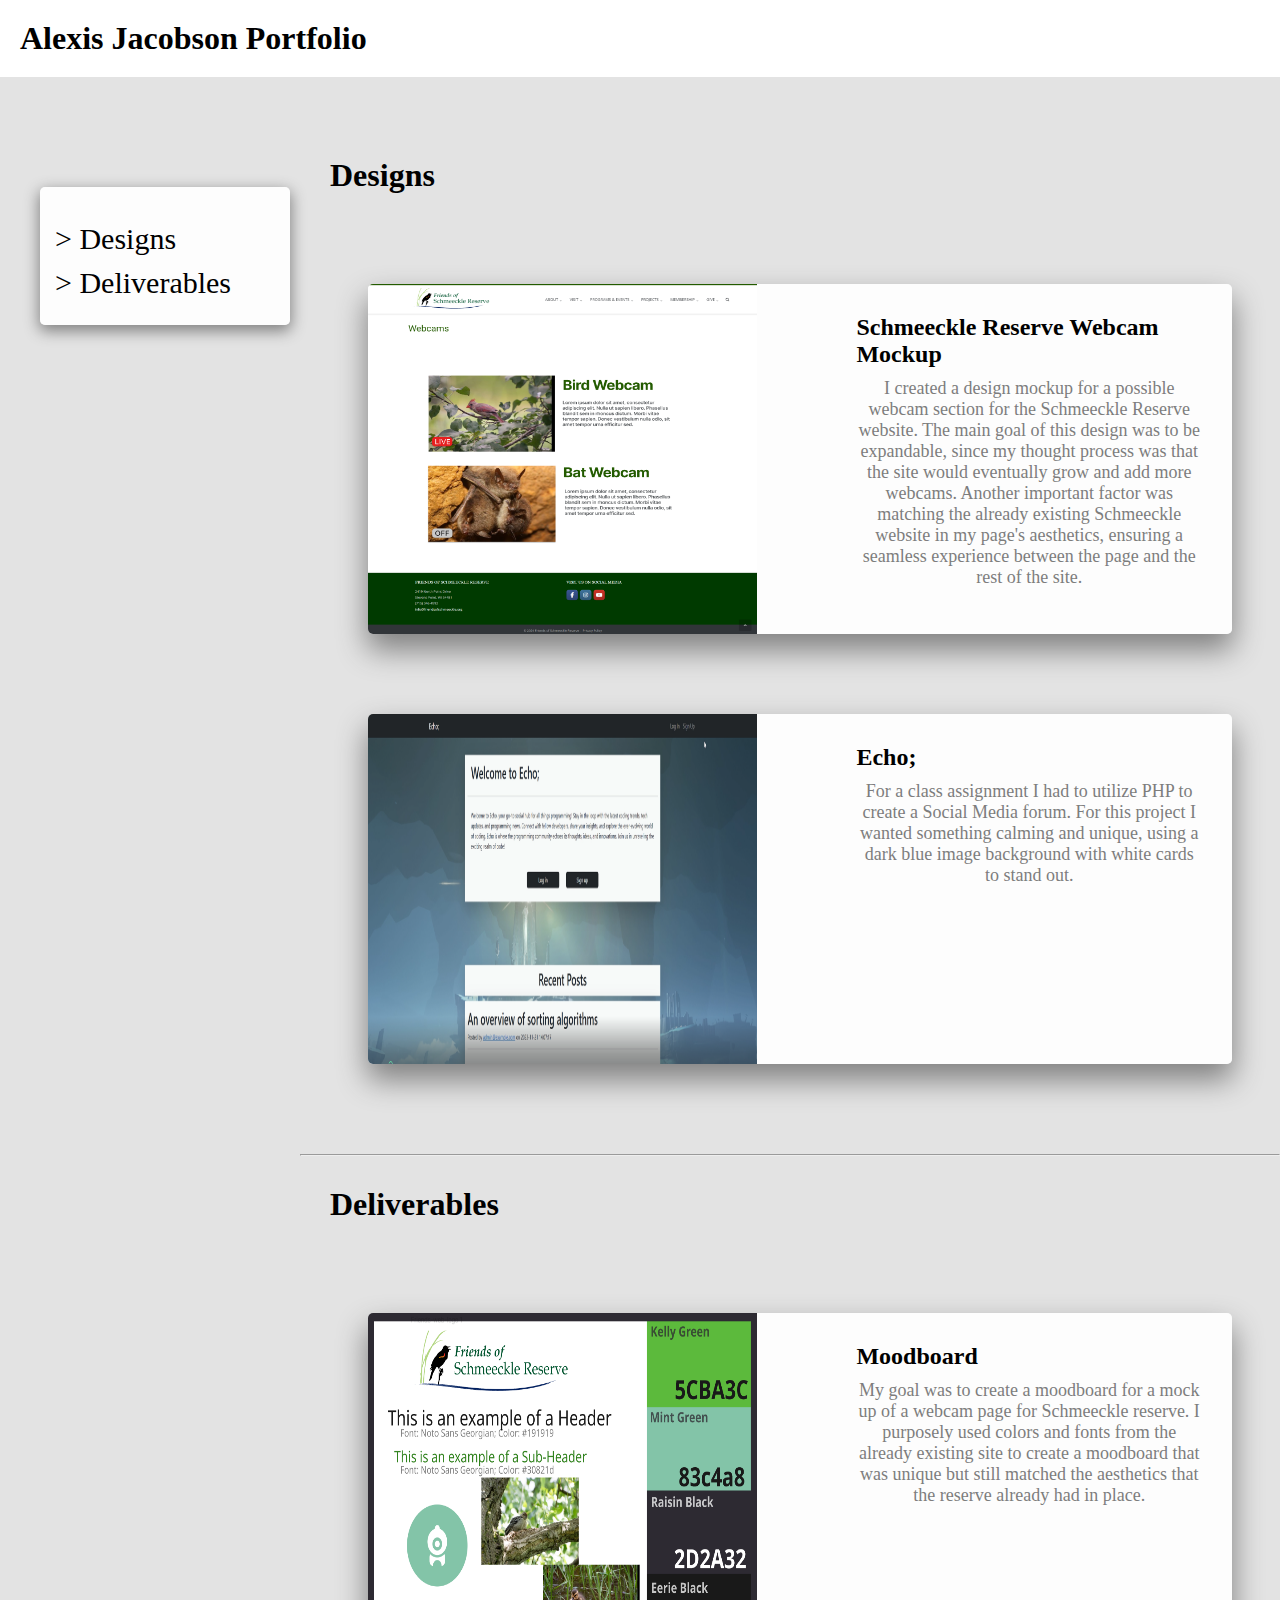
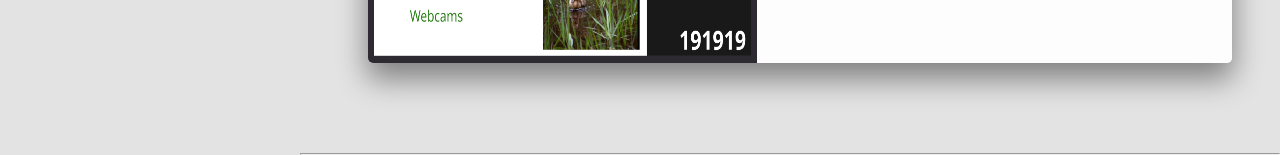
<file: index.html>
<!DOCTYPE html>
<html>
    <head>
        <meta charset="utf-8">
        <meta name="viewport" content="width=device-width, initial-scale=1, shrink-to-fit=no">
    
        <link rel="stylesheet" href="main.css">
    </head>
    <body>
        <nav>
            <h1>Alexis Jacobson Portfolio</h1>
        </nav>
        <!-- Sidebar -->
        <aside>
            <ul>
                <li><a href="index.html#design">> Designs</a></li>
                <li><a href="index.html#deliverables">> Deliverables</a></li>
                <!-- <li><a href="index.html#contact">> Contact</a></li> -->
            </ul>
        </aside>

        <main>
            <!-- Solo Projects -->
            <div class="design section" id="design">
                <h1>Designs</h1>
                <div class="card">
                    <div class="details">
                        <h2>Schmeeckle Reserve Webcam Mockup</h2>
                        <p class="information">
                            I created a design mockup for a possible webcam section for the Schmeeckle Reserve website.
                            The main goal of this design was to be expandable, since my thought process was that the site would eventually grow and add more webcams.
                            Another important factor was matching the already existing Schmeeckle website in my page's aesthetics, ensuring a seamless experience between the page and the rest of the site.
                        </p>
                    </div>
                    <div class="image">
                        <img src="Images/Mockup-Final-Page1.PNG">
                    </div>
                </div>
                <div class="card">
                    <div class="details">
                        <h2>Echo;</h2>
                        <p class="information">
                            For a class assignment I had to utilize PHP to create a Social Media forum. 
                            For this project I wanted something calming and unique, using a dark blue image background with white cards to stand out.
                        </p>
                    </div>
                    <div class="image">
                        <img src="Images/EchoPage.PNG">
                    </div>
                </div>
            </div>

            <hr>

            <!-- Design Deliverables -->
            <div class="deliverables section" id="deliverables">
                <h1>Deliverables</h1>
                <div class="card">
                    <div class="details">
                        <h2>Moodboard</h2>
                        <p class="information">
                            My goal was to create a moodboard for a mock up 
                            of a webcam page for Schmeeckle reserve. 
                            I purposely used colors and fonts from the already existing site to create a moodboard that was unique but still matched the aesthetics 
                            that the reserve already had in place.
                        </p>
                    </div>
                    <div class="image">
                        <img src="Images/Moodboard.PNG">
                    </div>
                </div>
            </div>

            <hr>

            <!--
            <div class="Contact section" id="contact">
                <h1>Contact Me</h1>

                <div class="card">

                </div>
            </div> -->
        </main>

        <footer>
        </footer>
    </body>
</html>
</file>
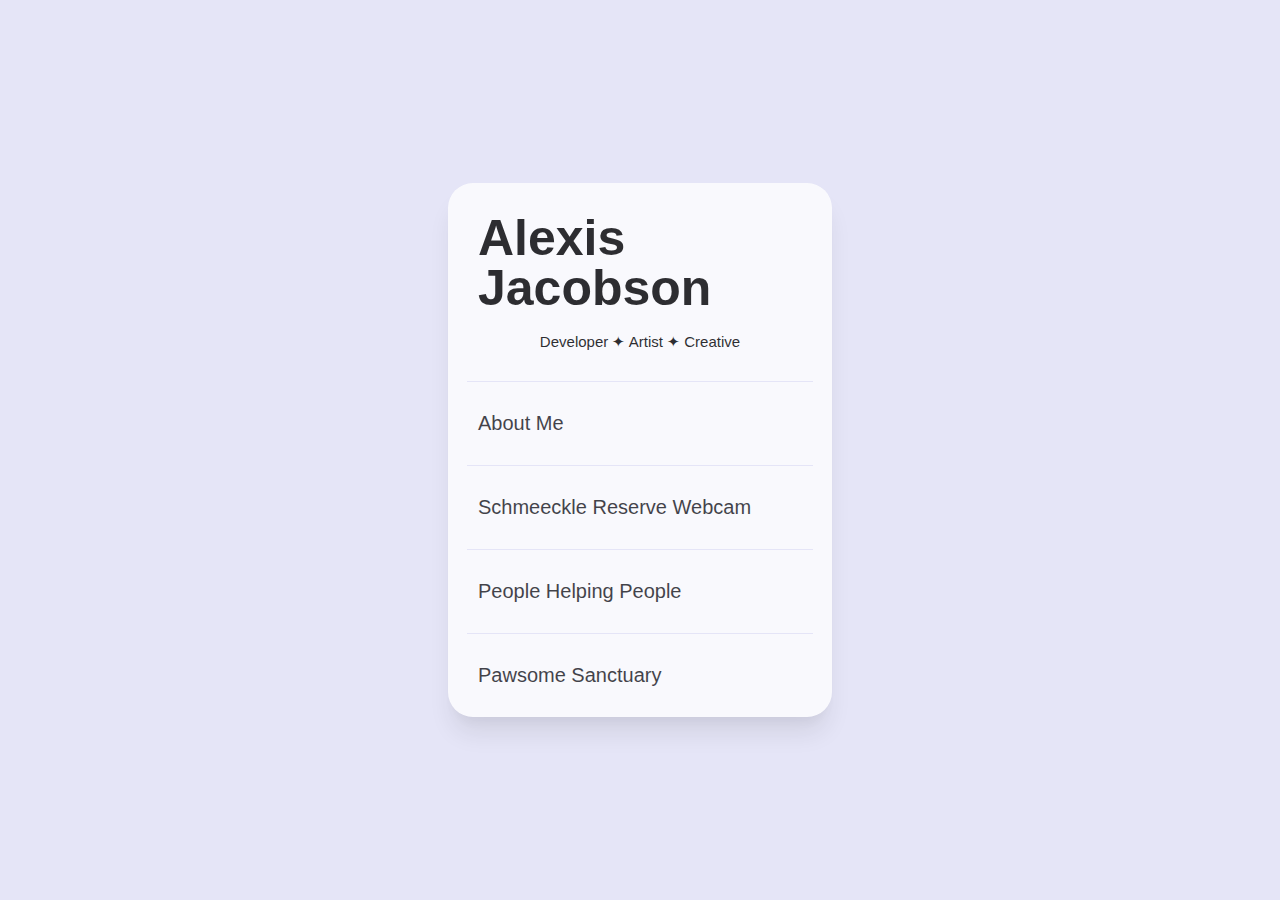
<file: Pages/index.html>
<!DOCTYPE html>
<html>
    <head>
        <meta charset="utf-8">
        <meta name="viewport" content="width=device-width, initial-scale=1, shrink-to-fit=no">
        <title>Portfolio</title>

        <link rel="stylesheet" href="../CSS/index.css">
    </head>
    <body>
        <div class="card_base">
            <div class="card_header">
                <h1>Alexis</h1>
                <h1>Jacobson</h1>
                <p>Developer <span>&#10022;</span> Artist <span>&#10022;</span> Creative</p>
            </div>
            
            <div class="card_body">
                <hr>
                <ul>
                    <a href="about.html"><li>About Me</li></a>
                    <hr>
                    <a href="project1.html"><li>Schmeeckle Reserve Webcam</li></a>
                    <hr>
                    <a href="project2.html"><li>People Helping People</li></a>
                    <hr>
                    <a href="project3.html"><li class="last">Pawsome Sanctuary</li></a>
                </ul>
            </div>
        </div>
    </body>
</html>
</file>
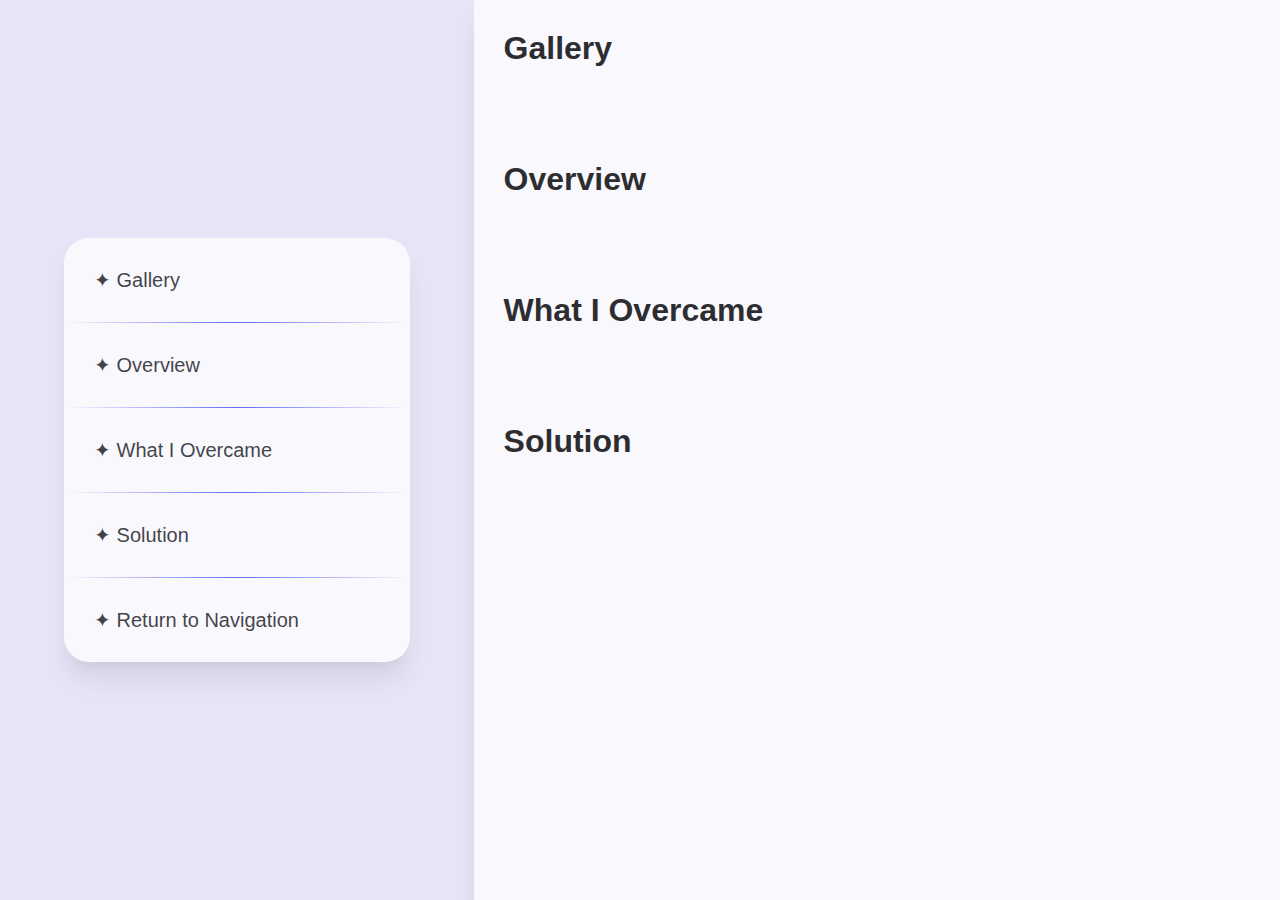
<file: project1.html>
<!DOCTYPE html>
<html>
    <head>
        <meta charset="utf-8">
        <meta name="viewport" content="width=device-width, initial-scale=1, shrink-to-fit=no">
        <title>Schmeeckle Reserve Webcam</title>

        <link rel="stylesheet" href="index.css">
        <link rel="stylesheet" href="project.css">

        <!-- Schmeeckle Reserve Webcam Project-->

    </head>
    <body>
        <div class="body_div">
            <div class="card_base nav_body">
                <div class="card_body">
                    <ul>
                        <a href="#gallery"><li class="first"><span>&#10022;</span> Gallery</li></a>
                        <hr>
                        <a href="#overview"><li><span>&#10022;</span> Overview</li></a>
                        <hr>
                        <a href="#overcame"><li><span>&#10022;</span> What I Overcame</li></a>
                        <hr>
                        <a href="#solution"><li><span>&#10022;</span> Solution</li></a>
                        <hr>
                        <a href="index.html"><li class="last"><span>&#10022;</span> Return to Navigation</li></a>
                    </ul>
                </div>
            </div>
            <div class="card_base project_body">
                    <!--Gallery-->
                    <div class="item_card">
                        <h1 id="gallery">Gallery</h1>
                    </div>
                    <hr>
                    <!--Project Overview-->
                    <div class="item_card">
                        <h1 id="overview">Overview</h1>
                    </div>
                    <hr>
                    <!--What I Overcame-->
                    <div class="item_card">
                        <h1 id="overcame">What I Overcame</h1>
                    </div>
                    <hr>
                    <!--How I came to my solution-->
                    <div class="item_card">
                        <h1 id="solution">Solution</h1>
                    </div>
                    <hr>
            </div>
        </div>
    </body>
</html>
</file>
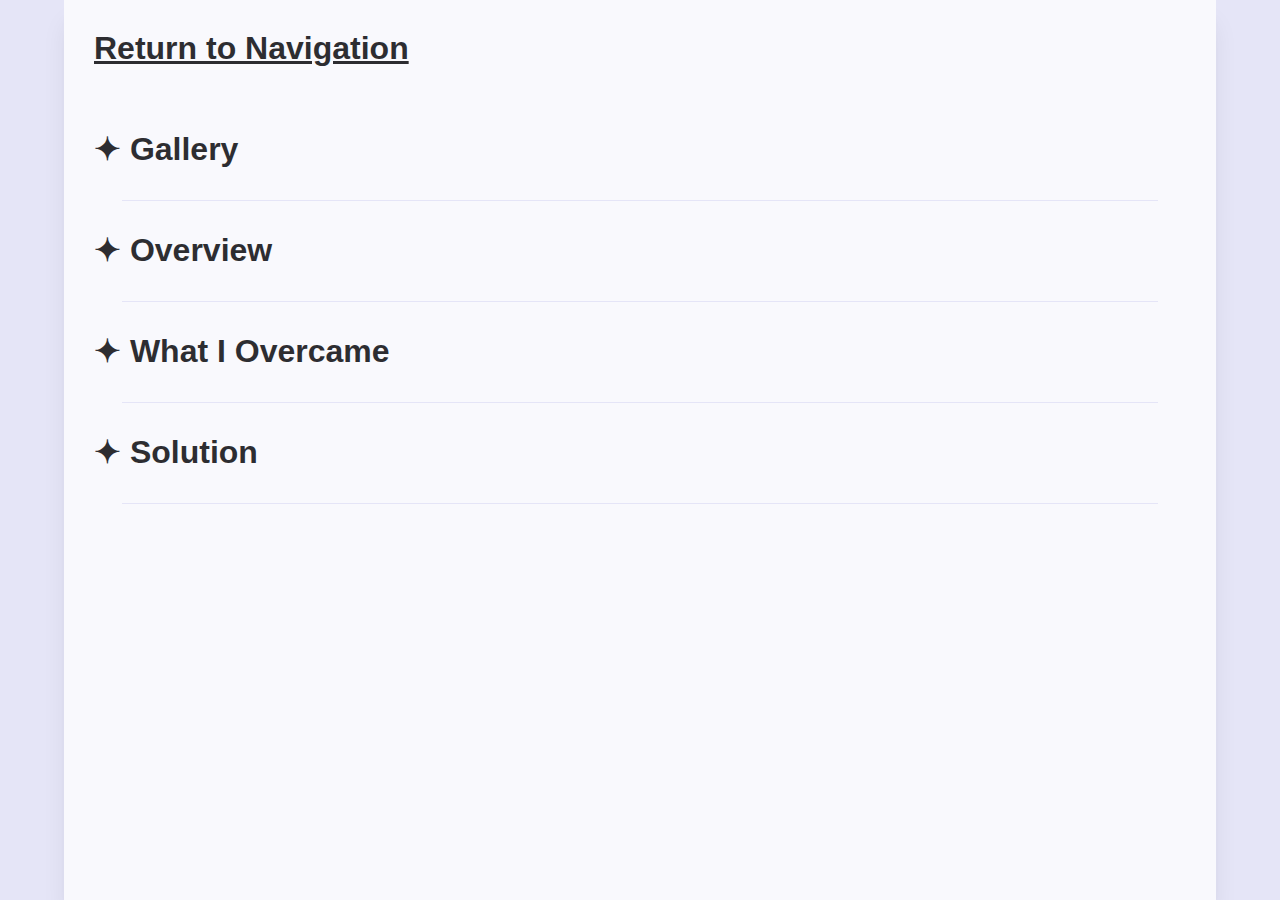
<file: Pages/about.html>
<!DOCTYPE html>
<html>
    <head>
        <meta charset="utf-8">
        <meta name="viewport" content="width=device-width, initial-scale=1, shrink-to-fit=no">
        <title>Schmeeckle Reserve Webcam</title>

        <link rel="stylesheet" href="../CSS/index.css">
        <link rel="stylesheet" href="../CSS/project.css">

        <!-- Schmeeckle Reserve Webcam Project-->

    </head>
    <body>
        <div class="card_base project_body">
                <div class="item_card">
                        <a href="../index.html"><h1>Return to Navigation</h1></a>
                    </div>
                <!--Gallery-->
                <div class="item_card">
                    <h1 id="gallery"><span>&#10022;</span> Gallery</h1>

                </div>
                <hr>
                <!--Project Overview-->
                <div class="item_card">
                    <h1 id="overview"><span>&#10022;</span> Overview</h1>
                </div>
                <hr>
                <!--What I Overcame-->
                <div class="item_card">
                    <h1 id="overcame"><span>&#10022;</span> What I Overcame</h1>
                </div>
                <hr>
                <!--How I came to my solution-->
                <div class="item_card">
                    <h1 id="solution"><span>&#10022;</span> Solution</h1>
                </div>
                <hr>
        </div>
    </body>
</html>
</file>
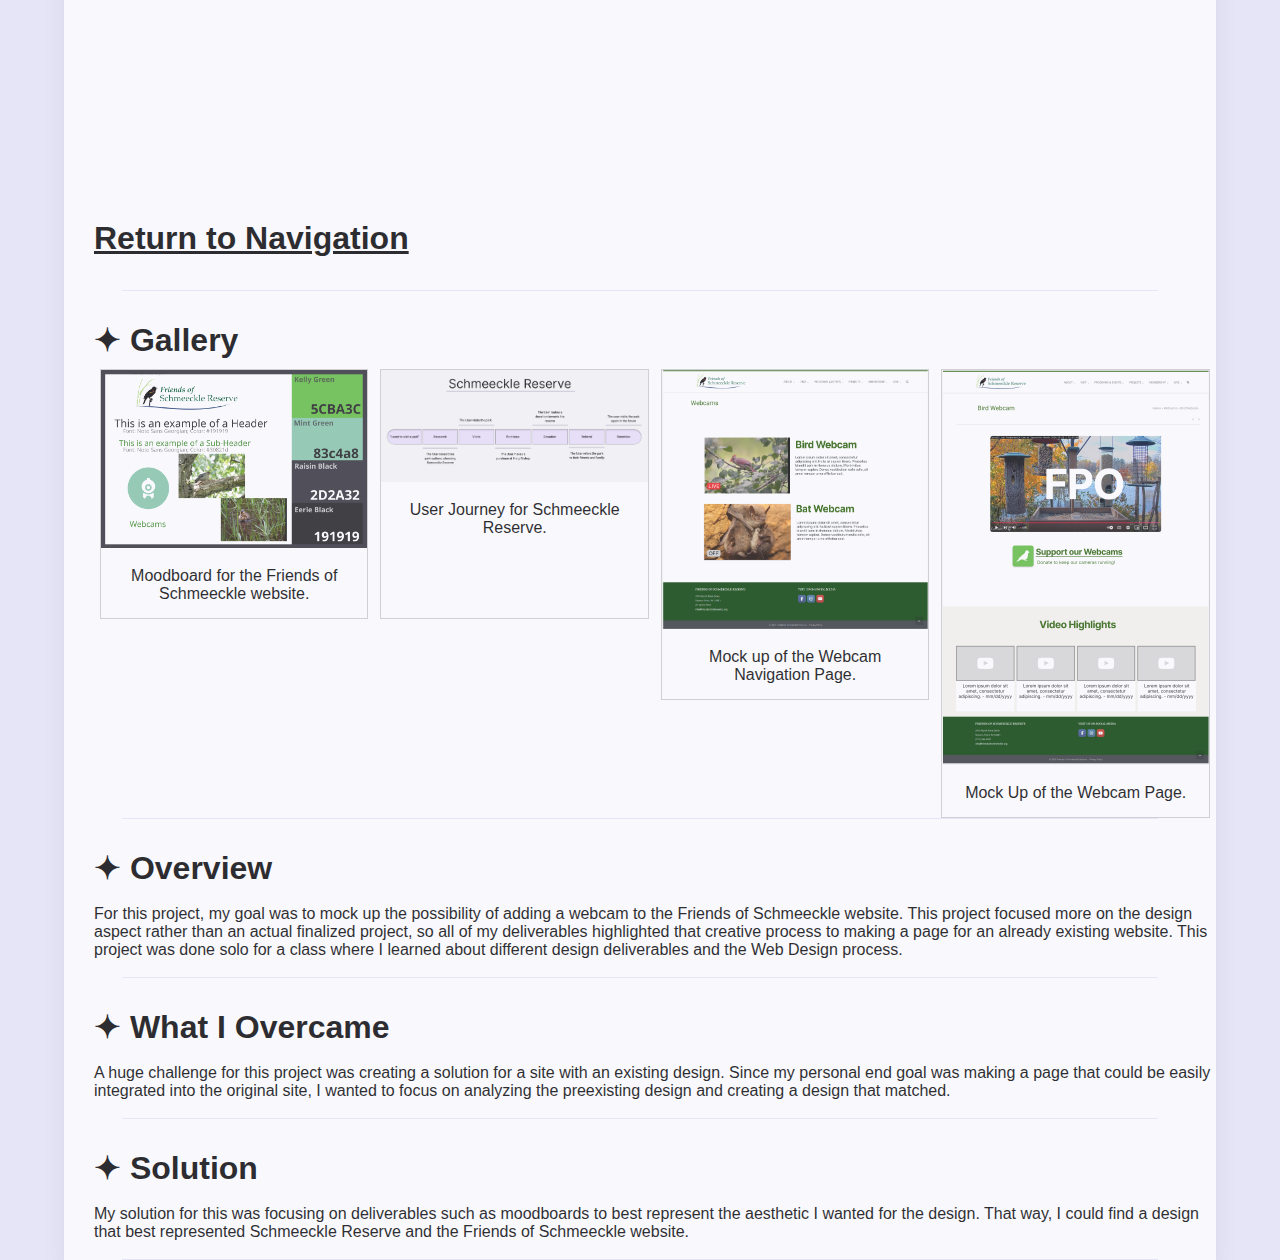
<file: Pages/project1.html>
<!DOCTYPE html>
<html>
    <head>
        <meta charset="utf-8">
        <meta name="viewport" content="width=device-width, initial-scale=1, shrink-to-fit=no">
        <title>Schmeeckle Reserve Webcam</title>

        <link rel="stylesheet" href="../CSS/index.css">
        <link rel="stylesheet" href="../CSS/project.css">

        <!-- Schmeeckle Reserve Webcam Project-->

    </head>
    <body>
        <!--<div class="body_div">-->
            <!--<div class="card_base nav_body">
                <div class="card_body">
                    <ul>
                        <a href="#gallery"><li class="first">Gallery</li></a>
                        <hr>
                        <a href="#overview"><li>Overview</li></a>
                        <hr>
                        <a href="#overcame"><li>What I Overcame</li></a>
                        <hr>
                        <a href="#solution"><li>Solution</li></a>
                        <hr>
                        <a href="../index.html"><li class="last">Return to Navigation</li></a>
                    </ul>
                </div>
            </div>-->
            <div class="card_base project_body" style="padding-top: 550px;">
                    <div class="item_card">
                        <a href="../index.html"><h1>Return to Navigation</h1></a>
                    </div>
                    <hr>
                    <!--Gallery-->
                    <div class="item_card">
                        <h1 id="gallery"><span>&#10022;</span> Gallery</h1>

                        <div class="responsive">
                            <div class="gallery">
                                <a target="_blank" href="../Images/SchmeeckleWebcam/Moodboard.PNG">
                                <img src="../Images/SchmeeckleWebcam/Moodboard.PNG" alt="Moodboard">
                                </a>
                                <div class="desc">Moodboard for the Friends of Schmeeckle website.</div>
                            </div>
                        </div>
                            
                        <div class="responsive">
                            <div class="gallery">
                                <a target="_blank" href="../Images/SchmeeckleWebcam/UserJourney.PNG">
                                <img src="../Images/SchmeeckleWebcam/UserJourney.PNG" alt="User Journey">
                                </a>
                                <div class="desc">User Journey for Schmeeckle Reserve.</div>
                            </div>
                        </div>
                            
                        <div class="responsive">
                            <div class="gallery">
                                <a target="_blank" href="../Images/SchmeeckleWebcam/NavpageMockup.PNG">
                                <img src="../Images/SchmeeckleWebcam/NavpageMockup.PNG" alt="Nav Page Mock-Up">
                                </a>
                                <div class="desc">Mock up of the Webcam Navigation Page.</div>
                            </div>
                        </div>
                            
                        <div class="responsive">
                            <div class="gallery">
                                <a target="_blank" href="../Images/SchmeeckleWebcam/WebcamPageMockup.PNG">
                                <img src="../Images/SchmeeckleWebcam/WebcamPageMockup.PNG" alt="Webcam Page Mock-up">
                                </a>
                                <div class="desc">Mock Up of the Webcam Page.</div>
                            </div>
                        </div>
                            
                        <div class="clearfix"></div>
                    </div>
                    <hr>
                    <!--Project Overview-->
                    <div class="item_card">
                        <h1 id="overview"><span>&#10022;</span> Overview</h1>
                        <br>
                        <p>
                            For this project, my goal was to mock up the possibility of adding a webcam to the Friends of Schmeeckle website. This project focused more on the design aspect rather than an actual finalized project, so all of my deliverables highlighted that creative process to making a page for an already existing website. This project was done solo for a class where I learned about different design deliverables and the Web Design process.
                        </p>
                        <br>
                    </div>
                    <hr>
                    <!--What I Overcame-->
                    <div class="item_card">
                        <h1 id="overcame"><span>&#10022;</span> What I Overcame</h1>
                        <br>
                        <p>
                            A huge challenge for this project was creating a solution for a site with an existing design. Since my personal end goal was making a page that could be easily integrated into the original site, I wanted to focus on analyzing the preexisting design and creating a design that matched.
                        </p>
                        <br>
                    </div>
                    <hr>
                    <!--How I came to my solution-->
                    <div class="item_card">
                        <h1 id="solution"><span>&#10022;</span> Solution</h1>
                        <br>
                        <p>
                            My solution for this was focusing on deliverables such as moodboards to best represent the aesthetic I wanted for the design. That way, I could find a design that best represented Schmeeckle Reserve and the Friends of Schmeeckle website.
                        </p>
                        <br>
                    </div>
                    <hr>
            </div>
        <!--</div>-->
    </body>
</html>
</file>
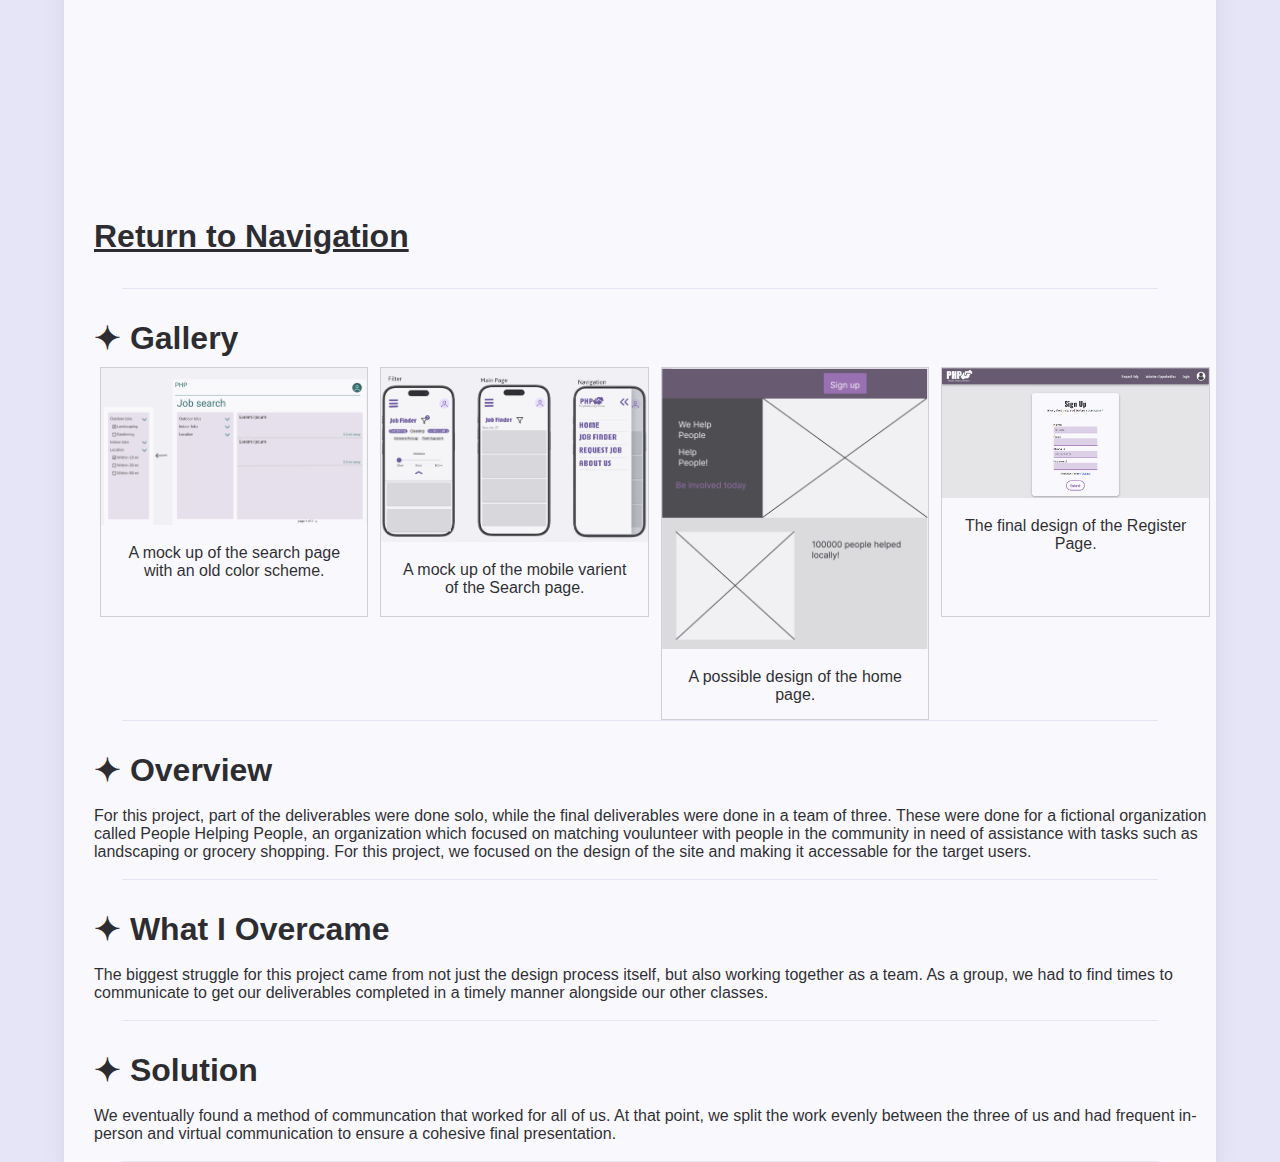
<file: Pages/project2.html>
<!DOCTYPE html>
<html>
    <head>
        <meta charset="utf-8">
        <meta name="viewport" content="width=device-width, initial-scale=1, shrink-to-fit=no">
    
        <link rel="stylesheet" href="../CSS/index.css">
        <link rel="stylesheet" href="../CSS/project.css">
    </head>
    <body>
        <!--<div class="body_div">
            <div class="card_base nav_body">
                <div class="card_body">
                    <ul>
                        <a href="#gallery"><li class="first">Gallery</li></a>
                        <hr>
                        <a href="#overview"><li>Overview</li></a>
                        <hr>
                        <a href="#overcame"><li>What I Overcame</li></a>
                        <hr>
                        <a href="#solution"><li>Solution</li></a>
                        <hr>
                        <a href="../index.html"><li class="last">Return to Navigation</li></a>
                    </ul>
                </div>
            </div>-->
            <div class="card_base project_body" style="padding-top: 450px;">
                    <div class="item_card">
                        <a href="../index.html"><h1>Return to Navigation</h1></a>
                    </div>
                    <hr>
                    <!--Gallery-->
                    <div class="item_card">
                        <h1 id="gallery"><span>&#10022;</span> Gallery</h1>

                        <div class="responsive">
                            <div class="gallery">
                                <a target="_blank" href="../Images/PHP/SearchPrototype.PNG">
                                <img src="../Images/PHP/SearchPrototype.PNG" alt="Search Mock Up">
                                </a>
                                <div class="desc">A mock up of the search page with an old color scheme.</div>
                            </div>
                        </div>
                            
                        <div class="responsive">
                            <div class="gallery">
                                <a target="_blank" href="../Images/PHP/MobilePrototype.PNG">
                                <img src="../Images/PHP/MobilePrototype.PNG" alt="Mobile Design Mock Up">
                                </a>
                                <div class="desc">A mock up of the mobile varient of the Search page.</div>
                            </div>
                        </div>
                            
                        <div class="responsive">
                            <div class="gallery">
                                <a target="_blank" href="../Images/PHP/Possiblehomeredesign.PNG">
                                <img src="../Images/PHP/Possiblehomeredesign.PNG" alt="Home Page Mock Up">
                                </a>
                                <div class="desc">A possible design of the home page.</div>
                            </div>
                        </div>
                            
                        <div class="responsive">
                            <div class="gallery">
                                <a target="_blank" href="../Images/PHP/FinalRegister.PNG">
                                <img src="../Images/PHP/FinalRegister.PNG" alt="Register">
                                </a>
                                <div class="desc">The final design of the Register Page.</div>
                            </div>
                        </div>
                            
                        <div class="clearfix"></div>
                    </div>
                    <hr>
                    <!--Project Overview-->
                    <div class="item_card">
                        <h1 id="overview"><span>&#10022;</span> Overview</h1>
                        <br>
                        <p>
                            For this project, part of the deliverables were done solo, while the final deliverables were done in a team of three. These were done for a fictional organization called People Helping People, an organization which focused on matching voulunteer with people in the community in need of assistance with tasks such as landscaping or grocery shopping. For this project, we focused on the design of the site and making it accessable for the target users.
                        </p>
                        <br>
                    </div>
                    <hr>
                    <!--What I Overcame-->
                    <div class="item_card">
                        <h1 id="overcame"><span>&#10022;</span> What I Overcame</h1>
                        <br>
                        <p>
                            The biggest struggle for this project came from not just the design process itself, but also working together as a team. As a group, we had to find times to communicate to get our deliverables completed in a timely manner alongside our other classes.
                        </p>
                        <br>
                    </div>
                    <hr>
                    <!--How I came to my solution-->
                    <div class="item_card">
                        <h1 id="solution"><span>&#10022;</span> Solution</h1>
                        <br>
                        <p>
                            We eventually found a method of communcation that worked for all of us. At that point, we split the work evenly between the three of us and had frequent in-person and virtual communication to ensure a cohesive final presentation.
                        </p>
                        <br>
                    </div>
                    <hr>
            </div>
        <!--</div>-->
    </body>
</html>
</file>
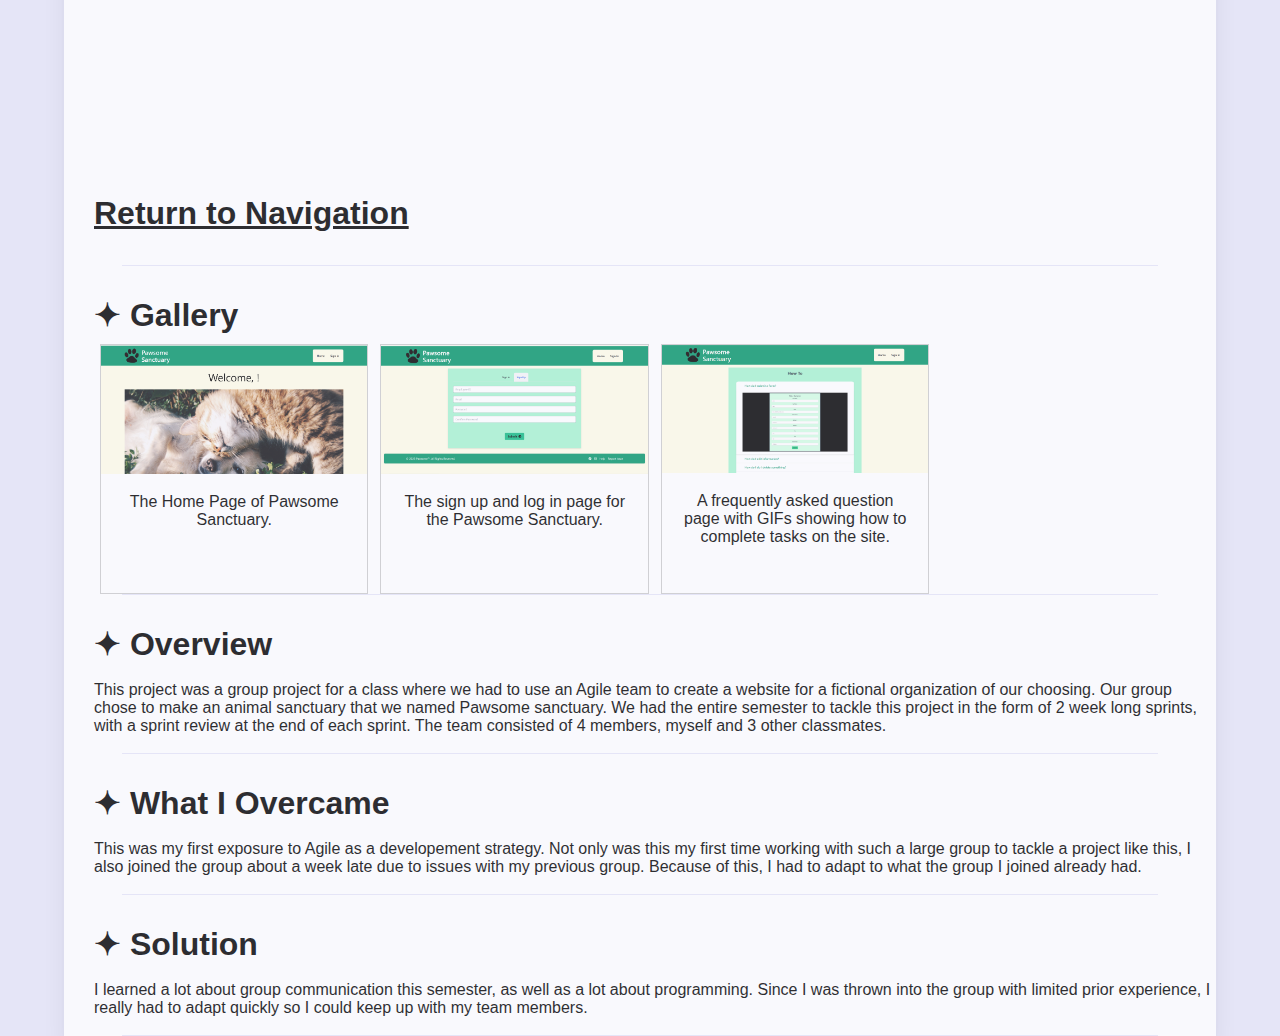
<file: Pages/project3.html>
<!DOCTYPE html>
<html>
    <head>
        <meta charset="utf-8">
        <meta name="viewport" content="width=device-width, initial-scale=1, shrink-to-fit=no">
    
        <link rel="stylesheet" href="../CSS/index.css">
        <link rel="stylesheet" href="../CSS/project.css">
    </head>
    <body>
        <!--<div class="body_div">
            <div class="card_base nav_body">
                <div class="card_body">
                    <ul>
                        <a href="#gallery"><li class="first">Gallery</li></a>
                        <hr>
                        <a href="#overview"><li>Overview</li></a>
                        <hr>
                        <a href="#overcame"><li>What I Overcame</li></a>
                        <hr>
                        <a href="#solution"><li>Solution</li></a>
                        <hr>
                        <a href="../index.html"><li class="last">Return to Navigation</li></a>
                    </ul>
                </div>
            </div>-->
            <div class="card_base project_body" style="padding-top: 300px;">
                    <div class="item_card">
                        <a href="../index.html"><h1>Return to Navigation</h1></a>
                    </div>
                    <hr>
                    <!--Gallery-->
                    <div class="item_card">
                        <h1 id="gallery"><span>&#10022;</span> Gallery</h1>

                        <div class="responsive">
                            <div class="gallery">
                                <a target="_blank" href="../Images/PawsomeSanctuary/HomePage.PNG">
                                <img src="../Images/PawsomeSanctuary/HomePage.PNG" alt="Home Page">
                                </a>
                                <div class="desc">The Home Page of Pawsome Sanctuary.</div>
                            </div>
                        </div>
                            
                        <div class="responsive">
                            <div class="gallery">
                                <a target="_blank" href="../Images/PawsomeSanctuary/SignUp.PNG">
                                <img src="../Images/PawsomeSanctuary/SignUp.PNG" alt="Sign Up">
                                </a>
                                <div class="desc">The sign up and log in page for the Pawsome Sanctuary.</div>
                            </div>
                        </div>
                            
                        <div class="responsive">
                            <div class="gallery">
                                <a target="_blank" href="../Images/PawsomeSanctuary/FAQPage.PNG">
                                <img src="../Images/PawsomeSanctuary/FAQPage.PNG" alt="FAQ page">
                                </a>
                                <div class="desc">A frequently asked question page with GIFs showing how to complete tasks on the site.</div>
                            </div>
                        </div>
                            
                        <div class="clearfix"></div>
                    </div>
                    <hr>
                    <!--Project Overview-->
                    <div class="item_card">
                        <h1 id="overview"><span>&#10022;</span> Overview</h1>
                        <br>
                        <p>
                            This project was a group project for a class where we had to use an Agile team to create a website for a fictional organization of our choosing. Our group chose to make an animal sanctuary that we named Pawsome sanctuary. We had the entire semester to tackle this project in the form of 2 week long sprints, with a sprint review at the end of each sprint. The team consisted of 4 members, myself and 3 other classmates.
                        </p>
                        <br>
                    </div>
                    <hr>
                    <!--What I Overcame-->
                    <div class="item_card">
                        <h1 id="overcame"><span>&#10022;</span> What I Overcame</h1>
                        <br>
                        <p>
                            This was my first exposure to Agile as a developement strategy. Not only was this my first time working with such a large group to tackle a project like this, I also joined the group about a week late due to issues with my previous group. Because of this, I had to adapt to what the group I joined already had.
                        </p>
                        <br>
                    </div>
                    <hr>
                    <!--How I came to my solution-->
                    <div class="item_card">
                        <h1 id="solution"><span>&#10022;</span> Solution</h1>
                        <br>
                        <p>
                            I learned a lot about group communication this semester, as well as a lot about programming. Since I was thrown into the group with limited prior experience, I really had to adapt quickly so I could keep up with my team members.
                        </p>
                        <br>
                    </div>
                    <hr>
            </div>
        <!--</div>-->
    </body>
</html>
</file>
<file: main.css>
*{
    margin: 0;
    padding: 0;
}

body{
    min-height: 100vh;
    display: grid;
    grid-template-columns: 300px 1fr;
    grid-template-rows: auto 1fr auto;
    grid-template-areas: 
        "navbar navbar"
        "sidebar main"
        "footer footer";
}

nav{
    grid-area: navbar;
    background-color: rgba(255, 255, 255, 0.90);;
}

nav h1{
    padding: 20px;
    font-weight: bold;
}

aside{
    grid-area: sidebar;
    background-color: #e3e3e3;
    padding-left: 30px;
    padding-top: 100px;
    position: sticky;
}

ul{
    list-style-type: none;
    margin: 10px;
    padding: 25px 5px;
    background: rgba(255, 255, 255, 0.90);
    box-shadow: 0 5px 15px 1px grey;
    border-radius: 5px;
}

li{ 
    margin-top: 10px;
    margin-left: 10px;
}

a{
    text-decoration: none;
    color: black;
    font-size: 30px;
}

main{
    grid-area: main;
    background-color: #e3e3e3;
    padding-top: 50px;
}

footer{
    grid-area: footer;
}

h1{
    padding: 10px;
    width: 50%;
}

.section{
    padding-top: 20px;
    padding-left: 20px;
    padding-bottom: 10px;
}

.card{
    box-shadow: 0 15px 30px 1px grey;
    background: rgba(255, 255, 255, 0.90);
    text-align: center;
    border-radius: 5px;
    overflow: hidden;
    margin: 5em auto;
    height: 350px;
    width: 90%;
}

.details {
    position: relative;
    text-align: left;
    overflow: hidden;
    padding: 30px;
    height: 100%;
    float: right;
    width: 40%;
  
  }

  .details > p {
    font-family: 'EB Garamond', serif;
      text-align: center;
      font-size: 18px;
      color: #7d7d7d;
      padding-top: 10px;
    }

  .image {
    display: inline-block;
    position: relative;
    overflow: hidden;
    height: 100%;
    float: left;
    width: 45%;
    display: inline-block;
  }
  
  .card img {width: 100%;height: 100%;}
</file>
<file: CSS/index.css>
:root{
    --pink: rgba(204, 65, 128, 1);
    --orange: rgba(196, 98, 65, 1);
    --yellow: rgba(237, 221, 83, 1);
}

*{
    margin: 0;
    padding: 0;
}

html, body{
    margin: 0;
    padding: 0;
    height: 100%;
    width: 100%;
    font-family:'Lucida Sans', 'Lucida Sans Regular', 'Lucida Grande', 'Lucida Sans Unicode', Geneva, Verdana, sans-serif;
}

body{
    /*background: var(--pink);
    background: linear-gradient(145deg, var(--pink), var(--orange) 50%, var(--yellow) 100%);*/
    display: flex;
    align-items: center;
    justify-content: center;

    background-color: #e5e5f7;
    opacity: 0.8;
    background-image: radial-gradient(#444cf7 0.5px, #e5e5f7 0.5px);
    background-size: 10px 10px;
}

.card_base{
    background-color: white;
    width: 30%;
    display: flex;
    flex-direction: column;
    border-radius: 25px;
    box-shadow: 0 20px 25px -5px rgba(0, 0, 0, 0.1), 0 10px 10px -5px rgba(0, 0, 0, 0.04);;
}

/* Card Header */

.card_header{  
    padding: 30px;
}

.card_header h1{
    font-size: 50px;
    color: #000000;
    line-height: 50px;
}

.card_header p{
    font-size: 15px;
    text-align: center;
    padding-top: 20px;
}

hr {
    border: 0;
    height: 1px;
    width: 90%;
    justify-self: center;
    background-color: #e5e5f7;
}

a {
    color: #000000;
}

/* Card Nav */

.card_body ul{
    list-style-type:none;
    padding: 0;
    margin: 0;
    overflow: hidden;
    
}

.card_body li{
    padding: 30px 30px; 
}

.card_body a{
    text-decoration: none;
    color: rgb(26, 26, 30);
    font-size: 20px;
    
}

.card_body li:hover{
    background-color: rgba(213, 220, 235, 0.305);
    
}

.last:hover{
    border-radius: 0 0 25px 25px;
}

.card_footer{
    height: 20px;
}

/* Mobile fixes */
@media only screen and (max-width: 800px) {
    .card_base {
      width: 90%;
    }
  }
</file>
<file: index.css>
:root{
    --pink: rgba(204, 65, 128, 1);
    --orange: rgba(196, 98, 65, 1);
    --yellow: rgba(237, 221, 83, 1);
}

*{
    margin: 0;
    padding: 0;
}

html, body{
    height: 100%;
    width: 100%;
    font-family:'Lucida Sans', 'Lucida Sans Regular', 'Lucida Grande', 'Lucida Sans Unicode', Geneva, Verdana, sans-serif;
}

body{
    /*background: var(--pink);
    background: linear-gradient(145deg, var(--pink), var(--orange) 50%, var(--yellow) 100%);*/
    display: flex;
    align-items: center;
    justify-content: center;

    background-color: #e5e5f7;
    opacity: 0.8;
    background-image: radial-gradient(#444cf7 0.5px, #e5e5f7 0.5px);
    background-size: 10px 10px;
}

.card_base{
    background-color: white;
    width: 30%;
    display: flex;
    flex-direction: column;
    border-radius: 25px;
    box-shadow: 0 20px 25px -5px rgba(0, 0, 0, 0.1), 0 10px 10px -5px rgba(0, 0, 0, 0.04);;
}

/* Card Header */

.card_header{  
    padding: 30px;
}

.card_header h1{
    font-size: 50px;
    color: #000000;
    line-height: 50px;
}

.card_header p{
    font-size: 15px;
    text-align: center;
    padding-top: 20px;
}

hr {
    border: 0;
    height: 1px;
    background-image: linear-gradient(to right, rgba(0, 0, 0, 0), #444cf7, rgba(0, 0, 0, 0));
}

/* Card Nav */

.card_body ul{
    list-style-type:none;
    padding: 0;
    margin: 0;
    overflow: hidden;
    
}

.card_body li{
    padding: 30px 30px; 
}

.card_body a{
    text-decoration: none;
    color: rgb(26, 26, 30);
    font-size: 20px;
    
}

.card_body li:hover{
    background-color: rgb(210, 218, 233);
}

.card_footer{
    height: 20px;
}

/* Mobile fixes */
@media only screen and (max-width: 800px) {
    .card_base {
      width: 90%;
    }
  }
</file>
<file: project.css>
.body_div{
    width: 100%;
    min-height: 100%;
    display: flex;
    flex-direction: row;
    gap: 5%;
}

.nav_body{
    margin-left: 5%;
    height: 50%;
    align-self: center;
}

.project_body{
    width: 70%;
    min-height: 100%;
    border-radius: 0;
}

.item_card{
    padding-left: 30px;
    padding-top: 30px;
    min-height: 100px;
}

hr{
    align-self: center;
}
</file>
<file: CSS/project.css>
.body_div{
    width: 100%;
    min-height: 100vh;
    display: flex;
    align-items: center;
    gap: 5%;
}

/*.nav_body{
    margin-left: 5%;
    height: 50%;
    align-self: center;
}*/

a{
  color: black;
}

.project_body{
    width: 90%;
    min-height: 100vh;
    max-height: fit-content;
    border-radius: 0;
   align-self: center;
}

.item_card{
    padding-left: 30px;
    padding-top: 30px;
    min-height: 100px;
}

.first:hover{
    border-radius: 25px 25px 0 0;
}

hr{
    align-self: center;
}

div.gallery {
    border: 1px solid #ccc;
    min-height: 250px;
  }
  
  div.gallery:hover {
    border: 1px solid #777;
  }
  
  div.gallery img {
    width: 100%;
    height: auto;
  }
  
  div.desc {
    padding: 15px;
    text-align: center;
  }
  
  * {
    box-sizing: border-box;
  }
  
  .responsive {
    padding: 0 6px;
    float: left;
    width: 24.99999%;
    display: flex;
    flex-direction: row;
    flex-wrap: wrap;
    padding-top: 10px;
  }
  
  @media only screen and (max-width: 700px) {
    .responsive {
      width: 49.99999%;
      margin: 6px 0;
    }

    .nav_body{
        display: none;
    }

    .body_div{
      width: 90%;
    }
  }
  
  @media only screen and (max-width: 500px) {
    .responsive {
      width: 100%;
    }
  }
  
  .clearfix:after {
    content: "";
    display: table;
    clear: both;
  }
</file>
